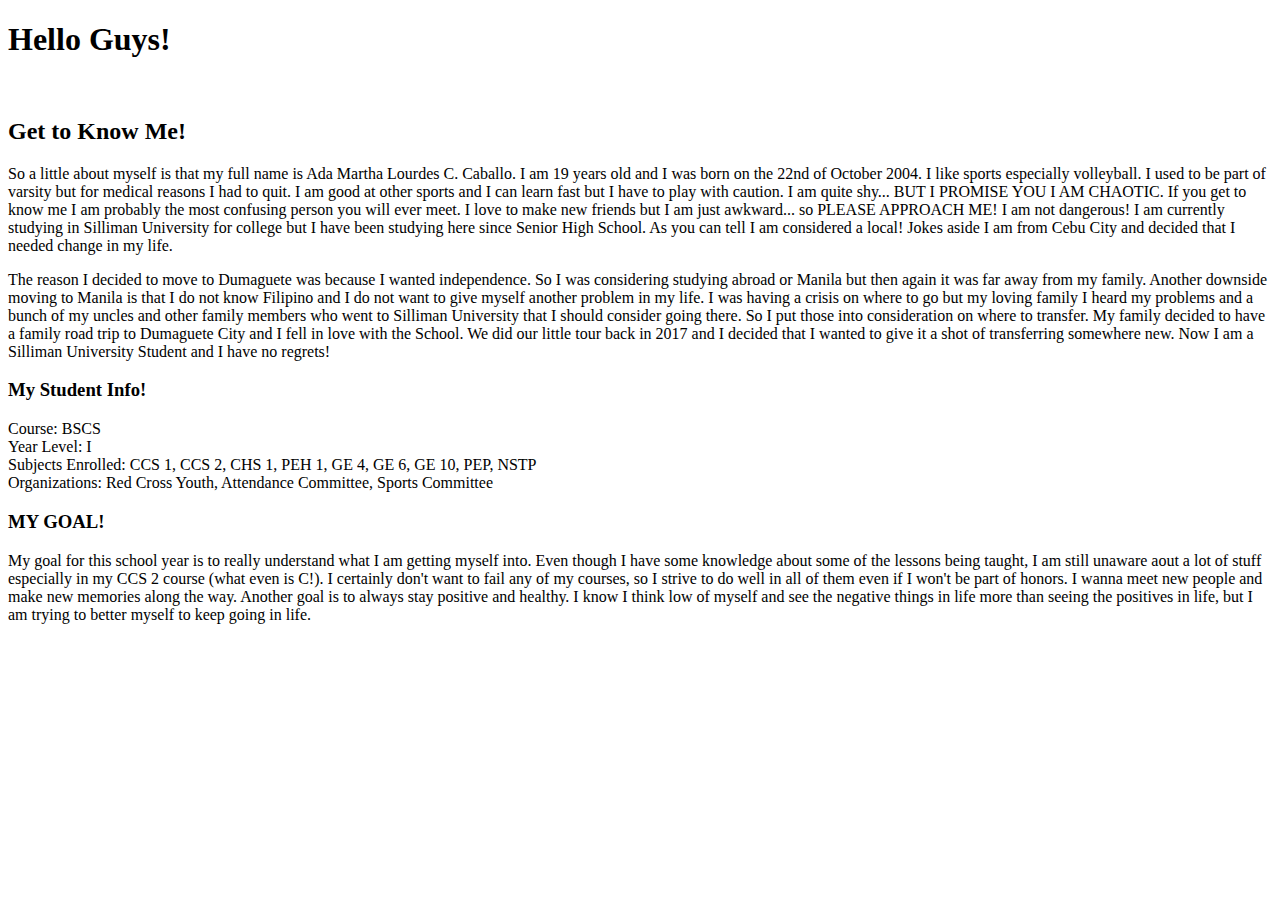
<file: caballo-e1.html>
<!DOCTYPE html>

<html>
	<head>
		<title>Welcome to CCS 1</title>
	</head>
	
	<body>
		<h1> Hello Guys! </h1><br>
		<h2> Get to Know Me!</h2>
		<p> So a little about myself is that my full name is Ada Martha Lourdes C. Caballo. I am 19 years old and I was born on the 22nd of October 2004. I like sports especially volleyball. I used to be part of varsity but for
		medical reasons I had to quit. I am good at other sports and I can learn fast but I have to play with caution. I am quite shy... BUT I PROMISE YOU I AM CHAOTIC. If you get to know me I am probably the most confusing person you will
		ever meet. I love to make new friends but I am just awkward... so PLEASE APPROACH ME! I am not dangerous! I am currently studying in Silliman University for college  but I have been studying here since Senior High School. As you can 
		tell I am considered a local! Jokes aside I am from Cebu City and decided that I needed change in my life. </p>
		<p> The reason I decided to move to Dumaguete was because I wanted independence. So I was considering studying abroad or Manila but then again it was far away from my family. Another downside moving to Manila is that I do not know 
		Filipino and I do not want to give myself another problem in my life. I was having a crisis on where to go but my loving family I heard my problems and a bunch of my uncles and other family members who went to Silliman University
		that I should consider going there. So I put those into consideration on where to transfer. My family decided to have a family road trip to Dumaguete City and I fell in love with the School. We did our little tour 
		back in 2017 and I decided that I wanted to give it a shot of transferring somewhere new. Now I am a Silliman University Student and I have no regrets! </p>
		
		<h3> My Student Info! </h3>
		<p> 
		Course: BSCS <br>
		Year Level: I <br>
		Subjects Enrolled: CCS 1, CCS 2, CHS 1, PEH 1, GE 4, GE 6, GE 10, PEP, NSTP <br>
		Organizations: Red Cross Youth, Attendance Committee, Sports Committee <br>
		</p>
		<h3> MY GOAL! </h3>
		<p> My goal for this school year is to really understand what I am getting myself into. Even though I have some knowledge about some of the lessons being taught, I am still unaware aout a lot of stuff especially in my CCS 2 course 
		(what even is C!).	I certainly don't want to fail any of my courses, so I strive to do well in all of them even if I won't be part of honors. I wanna meet new people and make new memories along the way. Another goal is to always
		stay positive and healthy. I know I think low of myself and see the negative things in life more than seeing the positives in life, but I am trying to better myself to keep going in life. </p>
	</body>
</html>
</file>
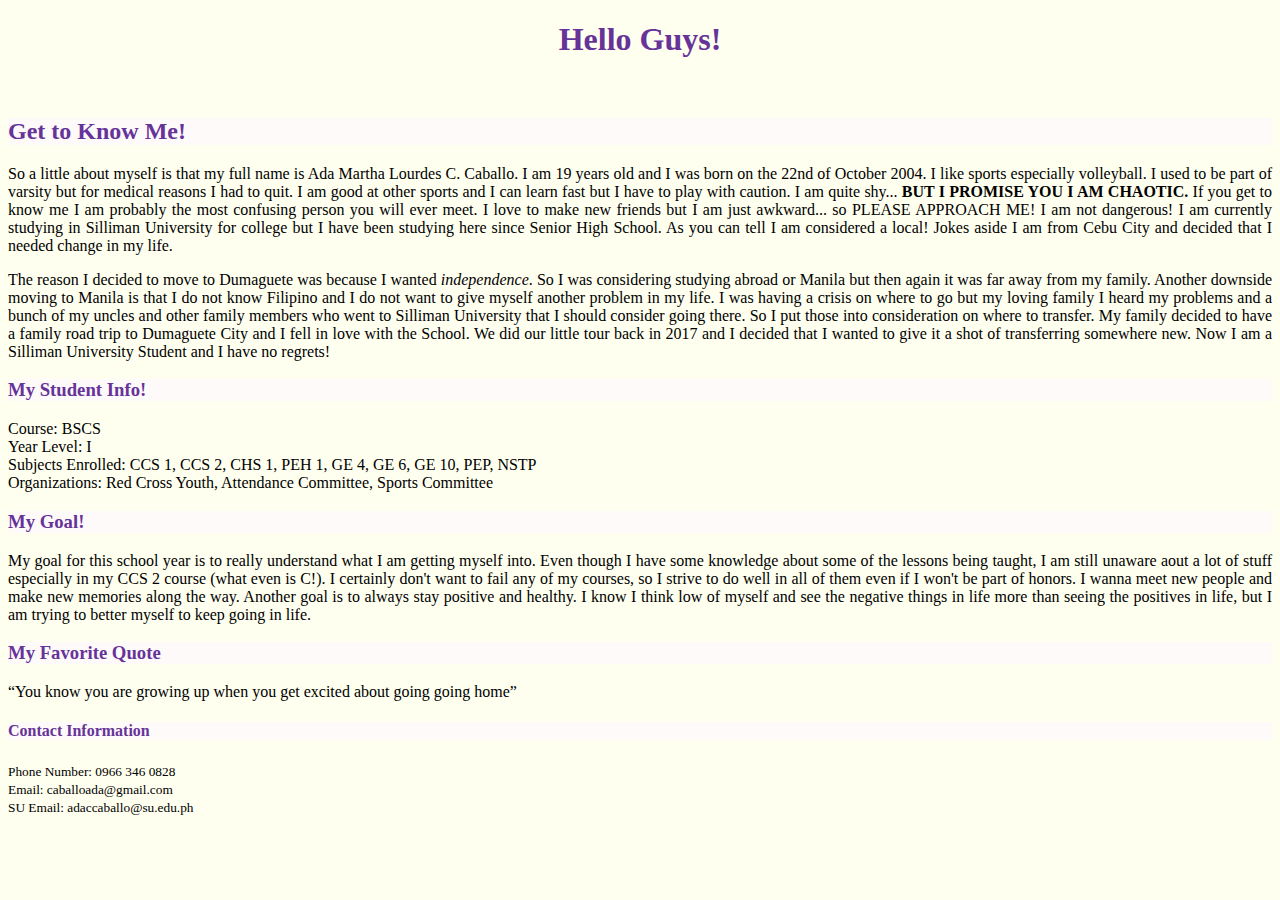
<file: caballo-e2.html>
<!DOCTYPE html>

<html>
	<head>
		<title>Welcome to CCS 1</title>
	</head>
	
	<body style="background-color:Ivory">
		<h1 style="text-align:center;color:RebeccaPurple;font-family:Verdana;"> Hello Guys! </h1><br>
		
		<!--This is About Myself-->
		<h2 style="color:RebeccaPurple;background-color:Snow;"> Get to Know Me!</h2>
		<p style="text-align:justify;"> So a little about myself is that my full name is Ada Martha Lourdes C. Caballo. I am 19 years old and I was born on the 22nd of October 2004. I like sports especially volleyball. I used to be part of varsity but for
		medical reasons I had to quit. I am good at other sports and I can learn fast but I have to play with caution. I am quite shy... <strong>BUT I PROMISE YOU I AM CHAOTIC.</strong> If you get to know me I am probably the most confusing person you will
		ever meet. I love to make new friends but I am just awkward... so PLEASE APPROACH ME! I am not dangerous! I am currently studying in Silliman University for college  but I have been studying here since Senior High School. As you can 
		tell I am considered a local! Jokes aside I am from Cebu City and decided that I needed change in my life. </p>
		<p style="text-align:justify"> The reason I decided to move to Dumaguete was because I wanted <em>independence</em>. So I was considering studying abroad or Manila but then again it was far away from my family. Another downside moving to Manila is that I do not know 
		Filipino and I do not want to give myself another problem in my life. I was having a crisis on where to go but my loving family I heard my problems and a bunch of my uncles and other family members who went to Silliman University
		that I should consider going there. So I put those into consideration on where to transfer. My family decided to have a family road trip to Dumaguete City and I fell in love with the School. We did our little tour 
		back in 2017 and I decided that I wanted to give it a shot of transferring somewhere new. Now I am a Silliman University Student and I have no regrets! </p>
		
		<!--This is the Student Information-->
		<h3 style="color:RebeccaPurple;background-color:Snow;"> My Student Info! </h3>
		<p> 
		Course: BSCS <br>
		Year Level: I <br>
		Subjects Enrolled: CCS 1, CCS 2, CHS 1, PEH 1, GE 4, GE 6, GE 10, PEP, NSTP <br>
		Organizations: Red Cross Youth, Attendance Committee, Sports Committee <br>
		</p>
		
		<!--This is My Goal-->
		<h3 style="color:RebeccaPurple;background-color:Snow;"> My Goal! </h3>
		<p style="text-align:justify"> My goal for this school year is to really understand what I am getting myself into. Even though I have some knowledge about some of the lessons being taught, I am still unaware aout a lot of stuff especially in my CCS 2 course 
		(what even is C!).	I certainly don't want to fail any of my courses, so I strive to do well in all of them even if I won't be part of honors. I wanna meet new people and make new memories along the way. Another goal is to always
		stay positive and healthy. I know I think low of myself and see the negative things in life more than seeing the positives in life, but I am trying to better myself to keep going in life. </p>
		
		<!--This is Quote-->
		<h3 style="color:RebeccaPurple;background-color:Snow;">My Favorite Quote</H3>
		<q>You know you are growing up when you get excited about going going home</q>
		
		<!--This is Contact Information-->
		<h4 style="color:RebeccaPurple;background-color:Snow;">Contact Information</h4>
		<small>Phone Number: 0966 346 0828</small><br>
		<small>Email: caballoada@gmail.com</small><br>
		<small>SU Email: adaccaballo@su.edu.ph</small><br>
	</body>
</html>
</file>
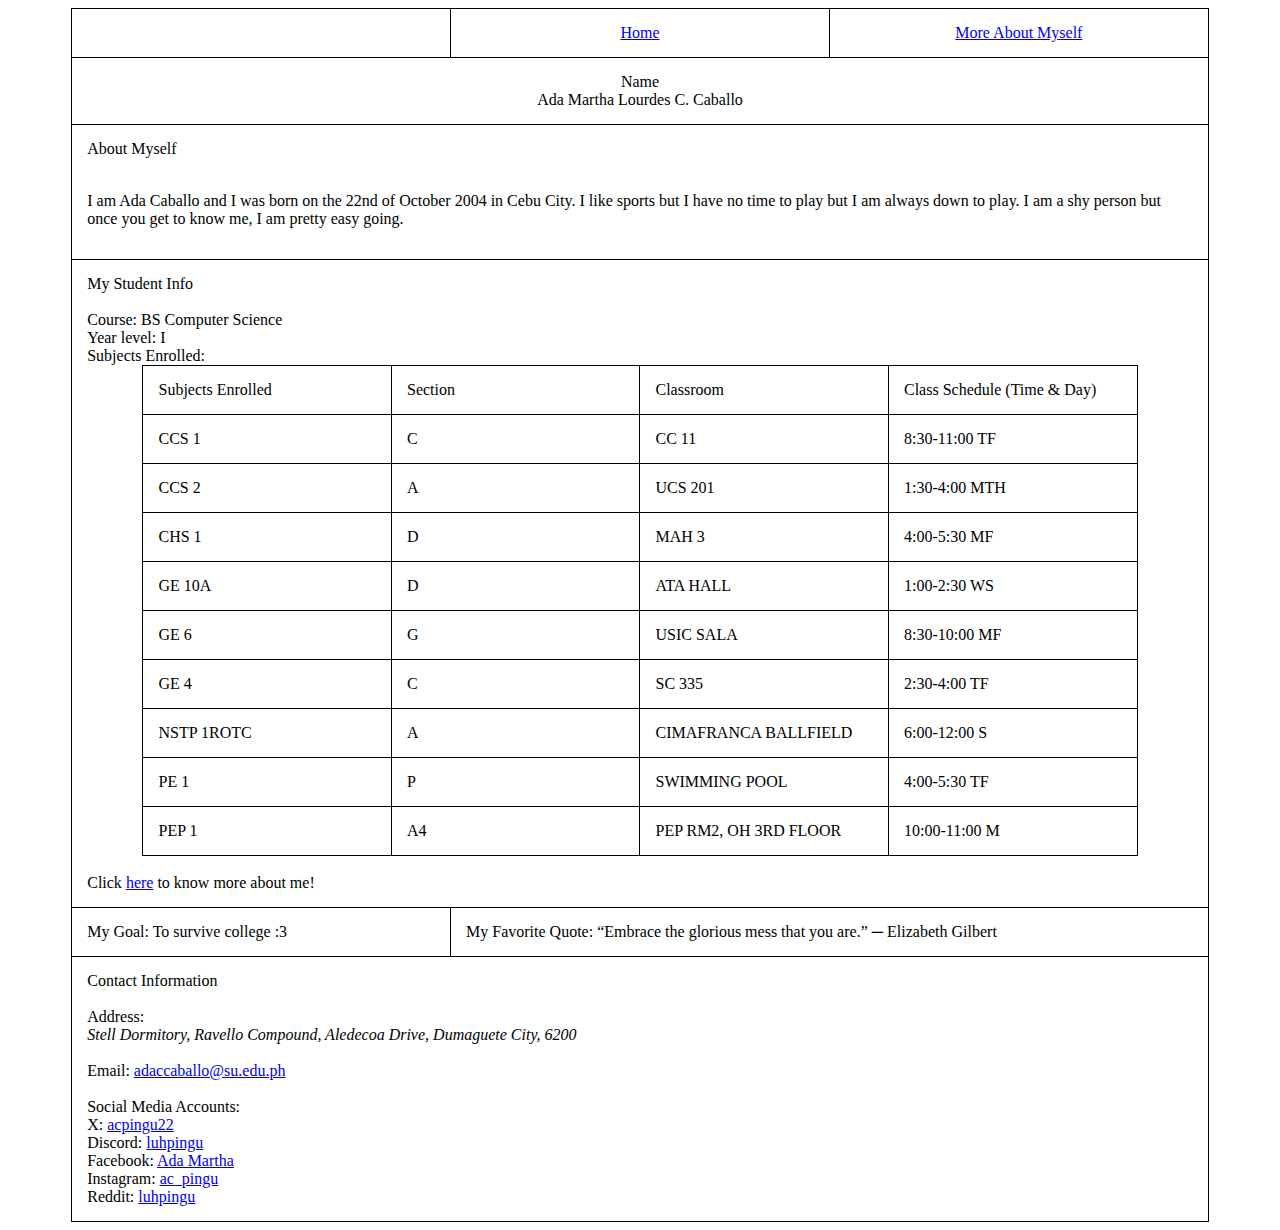
<file: caballo-e3.html>
<!DOCTYPE html>

<html>
	<head>
		<title> Exercise 3 </title>
	</head>
	
	<style>
		table, th, td {
		border: 1px solid black;
		border-collapse: collapse;
		padding: 15px;
		font-family: Calibri;
		table-layout: fixed;
		width: 90%;
		}
		table.center {
		margin-left: auto;
		margin-right: auto;
		}
	</style>
	
	<body>
		<table class = "center">
			<tr> <!--First row-->
				<td> </td>
				<td style = "text-align: center"><a href="Another Caballo_E3.html" target="blank"> Home </a></td>
				<td style = "text-align: center"><a href="file:///D:/SU/CCS1/Exercises/Caballo_E1-2.html" target="blank"> More About Myself </a></td>
			</tr>
			
			<tr> <!--Second Row-->
				<td colspan = "3"; style = "text-align: center"> 
					Name <br>
					Ada Martha Lourdes C. Caballo
				</td>
			</tr>
			
			<tr> <!--Third Row-->
				<td colspan = "3"> 
				About Myself <br><br>
				<p> I am Ada Caballo and I was born on the 22nd of October 2004 in Cebu City. I like sports but I have no time to play but 
				I am always down to play. I am a shy person but once you get to know me, I am pretty easy going. </p>
				</td>
			</tr>
			
			<tr> <!--Fourth Row-->
				<td colspan = "3"> 
					My Student Info <br><br>
					Course: BS Computer Science<br>
					Year level: I <br>
					Subjects Enrolled:
					<table class = "center"> <!--This is the start of the table for Subjects Enrolled-->
						<tr>
							<td>Subjects Enrolled</td>
							<td>Section</td>
							<td>Classroom</td>
							<td>Class Schedule (Time & Day)</td>
						</tr>
						<tr>
							<td>CCS 1</td>
							<td>C</td>
							<td>CC 11</td>
							<td>8:30-11:00 TF</td>
						</tr>
						<tr>
							<td>CCS 2</td>
							<td>A</td>
							<td>UCS 201</td>
							<td>1:30-4:00 MTH</td>
						</tr>
						<tr>
							<td>CHS 1</td>
							<td>D</td>
							<td>MAH 3</td>
							<td>4:00-5:30 MF</td>
						</tr>
						<tr>
							<td>GE 10A</td>
							<td>D</td>
							<td>ATA HALL</td>
							<td>1:00-2:30 WS</td>
						</tr>
						<tr>
							<td>GE 6</td>
							<td>G</td>
							<td>USIC SALA</td>
							<td>8:30-10:00 MF</td>
						</tr>
						<tr>
							<td>GE 4</td>
							<td>C</td>
							<td>SC 335</td>
							<td>2:30-4:00 TF</td>
						</tr>
						<tr>
							<td>NSTP 1ROTC</td>
							<td>A</td>
							<td>CIMAFRANCA BALLFIELD</td>
							<td>6:00-12:00 S</td>
						</tr>
						<tr>
							<td>PE 1</td>
							<td>P</td>
							<td>SWIMMING POOL</td>
							<td>4:00-5:30 TF</td>
						</tr>
						<tr>
							<td>PEP 1</td>
							<td>A4</td>
							<td>PEP RM2, OH 3RD FLOOR</td>
							<td>10:00-11:00 M</td>
						</tr>
					</table> <!--This is the start of the table for Subjects Enrolled-->
					<br>
					Click <a href="file:///D:/SU/CCS1/Exercises/Caballo_E1-2.html" target="blank">here</a> to know more about me!
				</td>
			</tr>
			
			<tr> <!--Fifth Row-->
				<td colspan = "1"> 
					My Goal: To survive college :3
				</td>
				<td colspan = "2"> 
					My Favorite Quote: 
					<q>Embrace the glorious mess that you are.</q> ─ Elizabeth Gilbert
				</td>
			</tr>
			
			<tr> <!--Fifth Row-->
				<td colspan = "3"> 
					Contact Information <br><br>
					Address: 
					<address> Stell Dormitory, Ravello Compound, Aledecoa Drive, Dumaguete City, 6200 </address> <br>
					Email: <a href="mailto: adaccaballo@su.edu.ph" target="blank"> adaccaballo@su.edu.ph </a> <br><br>
					Social Media Accounts:<br>
					X: <a href="https://x.com/acpingu22" target="blank"> acpingu22 </a><br>
					Discord: <a href="https://discord.com/channels/@me" target="blank"> luhpingu </a><br>
					Facebook: <a href="https://www.facebook.com/profile.php?id=100011492267841" target="blank"> Ada Martha </a><br>
					Instagram: <a href="https://www.instagram.com/ac_pingu/" target="blank"> ac_pingu </a><br>
					Reddit: <a href="https://www.reddit.com/user/luhpingu/" target="blank"> luhpingu </a><br>
				</td>
			</tr>
		</table>
	</body>
</html>
</file>
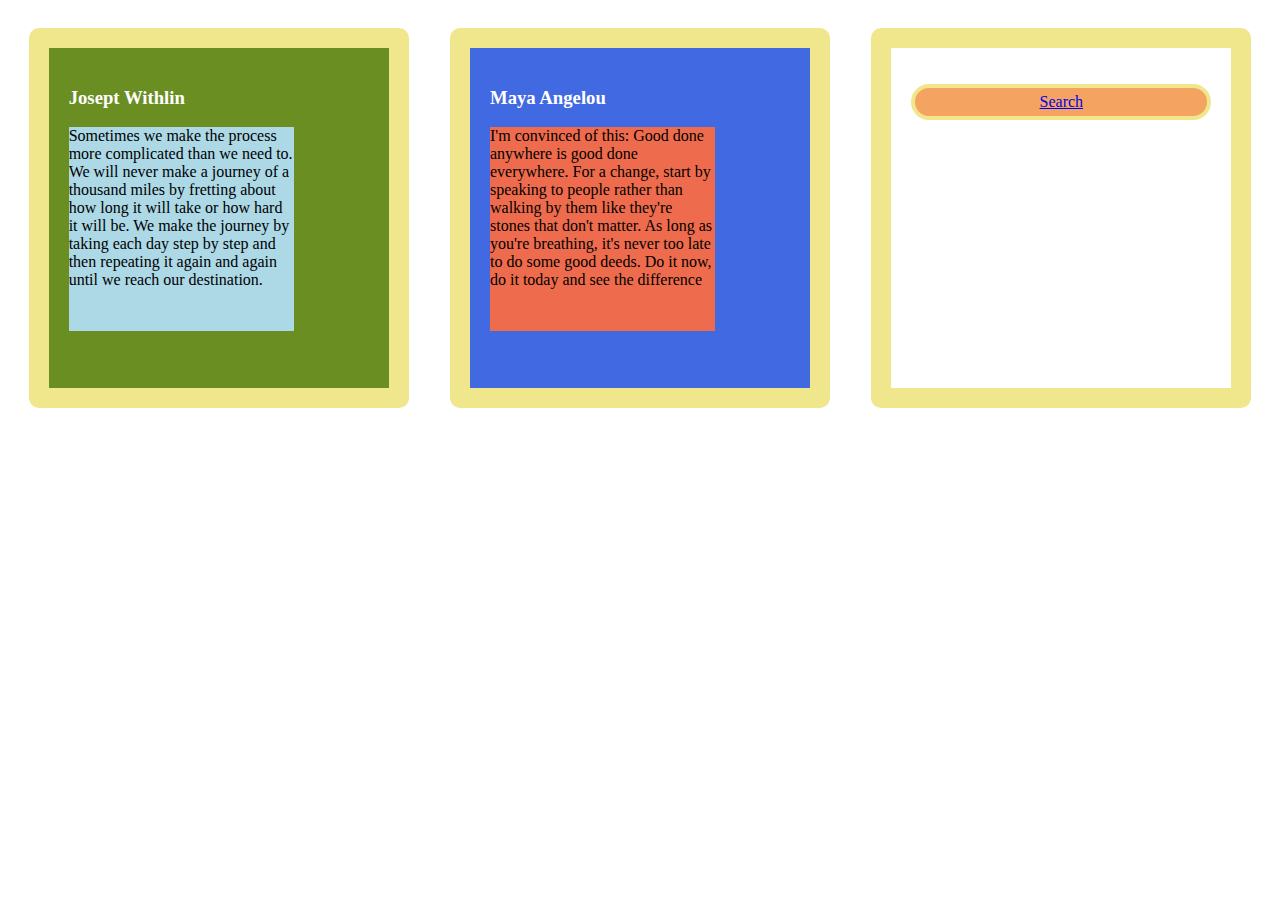
<file: ex5-caballo.html>
<!DOCTYPE html>

<html>
	<head>
		<link rel="stylesheet" type="text/css" href="format5.css">
	</head>

	<body>
	<div class="box-wrapper">
		<div class="box1">
		<h3> Josept Withlin </h3>
		<p class="p1"> Sometimes we make the process more complicated than we need to. We will never make a
		journey of a thousand miles by fretting about how long it will take or how hard it will be. We
		make the journey by taking each day step by step and then repeating it again and again until we
		reach our destination. </p>
		</div>
		
		<div class="box2">
		<h3> Maya Angelou </h3>
		<p class="p2"> I'm convinced of this: Good done anywhere is good done everywhere. For a change, start by
		speaking to people rather than walking by them like they're stones that don't matter. As long as
		you're breathing, it's never too late to do some good deeds. Do it now, do it today and see the
		difference </p>
		</div>
		
		<div class="box3">
			<p class="p3"><a href="output3.html" target="_blank"> Search </a></p>
		</div>
	</div
	</body>
</html>
</file>
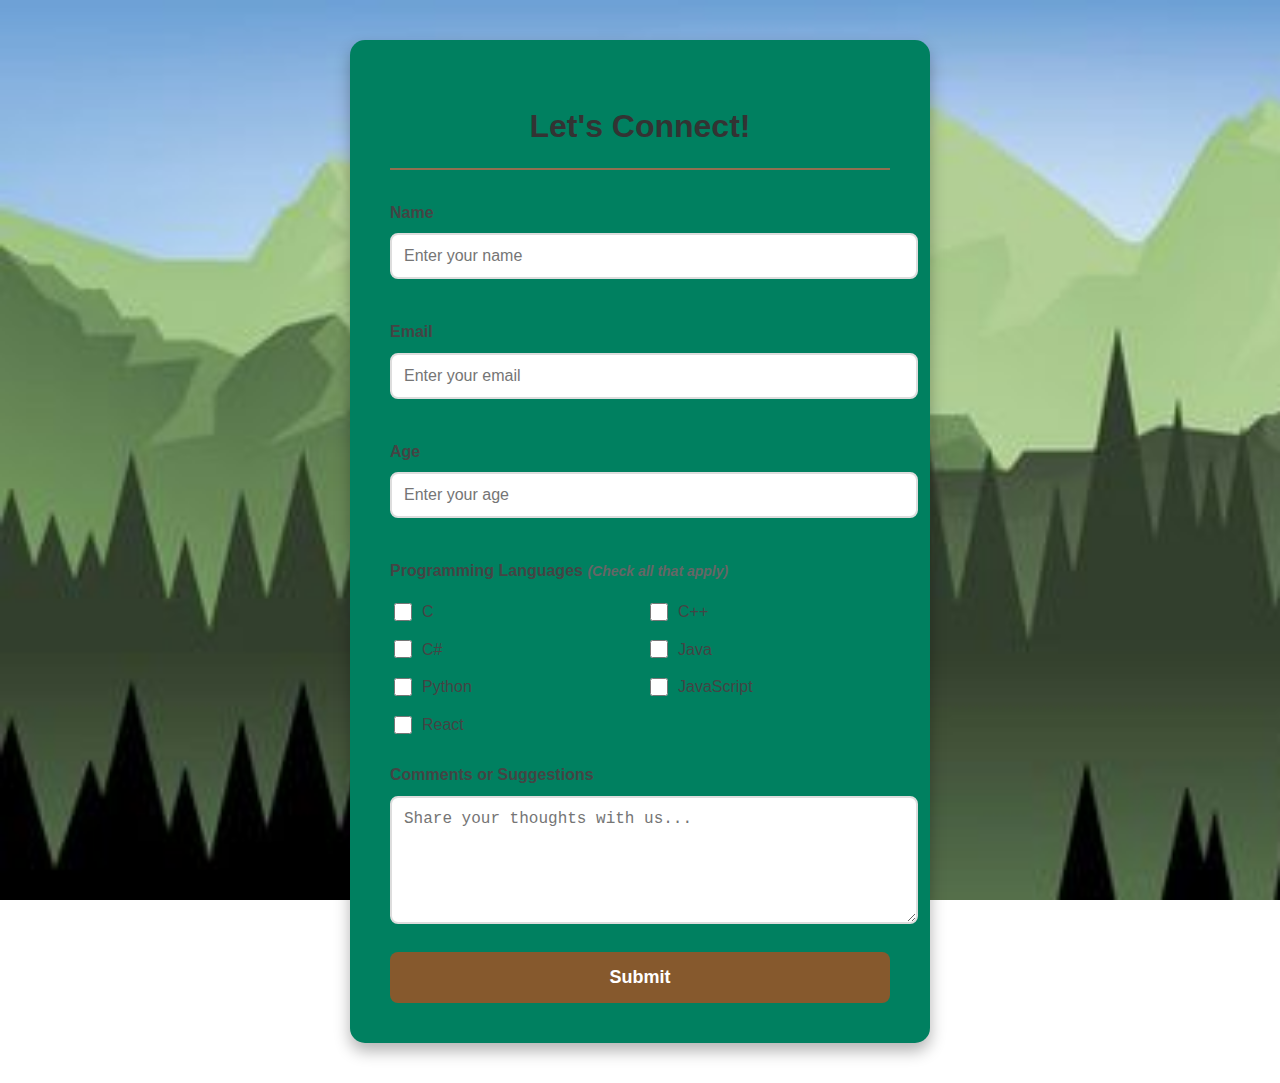
<file: form.html>
<!DOCTYPE html>
<html lang="en">
<head>
    <meta charset="UTF-8">
    <meta name="viewport" content="width=device-width, initial-scale=1.0">
    <title>Connect with Me!</title>
    <link rel="stylesheet" href="format2.css">
</head>
<body>
    <div class="form-container">
        <h1>Let's Connect!</h1>
        <form action="#" method="post">
            <label for="name">Name</label>
            <input type="text" id="name" name="name" placeholder="Enter your name" required>

            <label for="email">Email</label>
            <input type="email" id="email" name="email" placeholder="Enter your email" required>

            <label for="age">Age</label>
            <input type="number" id="age" name="age" placeholder="Enter your age" required>

            <label>Programming Languages <span>(Check all that apply)</span></label>
            <div class="checkbox-group">
                <label><input type="checkbox" name="languages" value="C"> C</label>
                <label><input type="checkbox" name="languages" value="C++"> C++</label>
                <label><input type="checkbox" name="languages" value="C#"> C#</label>
                <label><input type="checkbox" name="languages" value="Java"> Java</label>
                <label><input type="checkbox" name="languages" value="Python"> Python</label>
                <label><input type="checkbox" name="languages" value="JavaScript"> JavaScript</label>
                <label><input type="checkbox" name="languages" value="React"> React</label>
            </div>

            <label for="comments">Comments or Suggestions</label>
            <textarea id="comments" name="comments" placeholder="Share your thoughts with us..."></textarea>

            <button class="submit" type="submit">Submit</button>
        </form>
    </div>
</body>
</html>
</file>
<file: format5.css>
/*first div*/
.box-wrapper {
  display: flex;
  
  justify-content: space-around;
}

.box { 
  flex: 1;
  
  margin: 10px;
  padding: 10px;
  background: #aaa;
}

/* second div*/
.box1 {
	width: 300px;
	height: 300px;
	color: white;
	background-color: #6B8E23;
	padding: 20px;
	border: 20px #F0E68C solid;
	border-radius: 10px;
	margin: 20px;
}

.p1 {
	height: 68%;
	width: 75%;
	color: black;
	background-color: lightblue;
	overflow: hidden;
}

/* third div*/
.box2 {
	width: 300px;
	height: 300px;
	color: white;
	background-color: #4169E1;
	padding: 20px;
	border: 20px #F0E68C solid;
	border-radius: 10px;
	margin: 20px;
}

.p2 {
	height: 68%;
	width: 75%;
	color: black;
	background-color: #ee6c4d;
	overflow: scroll;
}

/* fourths div*/
.box3 {
	width: 300px;
	height: 300px;
	color: white;
	background-color: white;
	padding: 20px;
	border: 20px #F0E68C solid;
	border-radius: 10px;
	margin: 20px;
}

.p3 {
	border: 4px #F0E68C solid;
	border-radius: 20px;
	padding: 5px;
	background-color: #f4a460;
	text-align: center;
}

.a:link {
	color: blueviolet;
}

.a:hover {
	color: green;
}

.a:active {
	color: blue;
}

.a:visited {
	color: orange;
}
</file>
<file: format2.css>
body {
    font-family: Arial, sans-serif;
    margin: 0;
    padding: 40px;
    line-height: 1.6;
    background-image: url("img7.jpg");
    background-repeat: no-repeat;
    background-attachment: fixed;
    background-size: cover;
    min-height: 100vh;
    display: flex;
    align-items: center;
    justify-content: center;
}

.form-container {
    background-color: rgba(0, 128, 96);
    padding: 40px;
    width: 500px;
    border-radius: 15px;
    box-shadow: 0 8px 16px rgba(0, 0, 0, 0.3);
}

h1 {
    text-align: center;
    font-size: 32px;
    margin-bottom: 30px;
    color: #333;
    border-bottom: 2px solid #916f50;
    padding-bottom: 15px;
}

label {
    font-weight: 600;
    display: block;
    margin-top: 20px;
    margin-bottom: 8px;
    color: #444;
}

input[type="text"],
input[type="email"],
input[type="number"],
textarea {
    width: 100%;
    padding: 12px;
    margin-bottom: 20px;
    border: 2px solid #ddd;
    border-radius: 8px;
    font-size: 16px;
    transition: border-color 0.3s ease;
}

input:focus,
textarea:focus {
    outline: none;
    border-color: #916f50;
}

textarea {
    resize: vertical;
    min-height: 100px;
}

.checkbox-group {
    display: grid;
    grid-template-columns: repeat(2, 1fr);
    gap: 12px;
    margin: 15px 0 25px;
}

.checkbox-group label {
    font-weight: normal;
    display: flex;
    align-items: center;
    margin: 0;
    cursor: pointer;
}

input[type="checkbox"] {
    margin-right: 10px;
    width: 18px;
    height: 18px;
    accent-color: rgb(134, 89, 45);
}

span {
    color: #666;
    font-size: 14px;
    font-style: italic;
}

.submit {
    width: 100%;
    padding: 15px;
    background-color: rgb(134, 89, 45);
    color: white;
    border: none;
    border-radius: 8px;
    font-size: 18px;
    font-weight: bold;
    cursor: pointer;
    transition: background-color 0.3s ease;
}

.submit:hover {
    background-color: #7d5e44;
}

@media (max-width: 600px) {
    .form-container {
        width: 90%;
        padding: 20px;
    }

    .checkbox-group {
        grid-template-columns: 1fr;
    }
}
</file>
